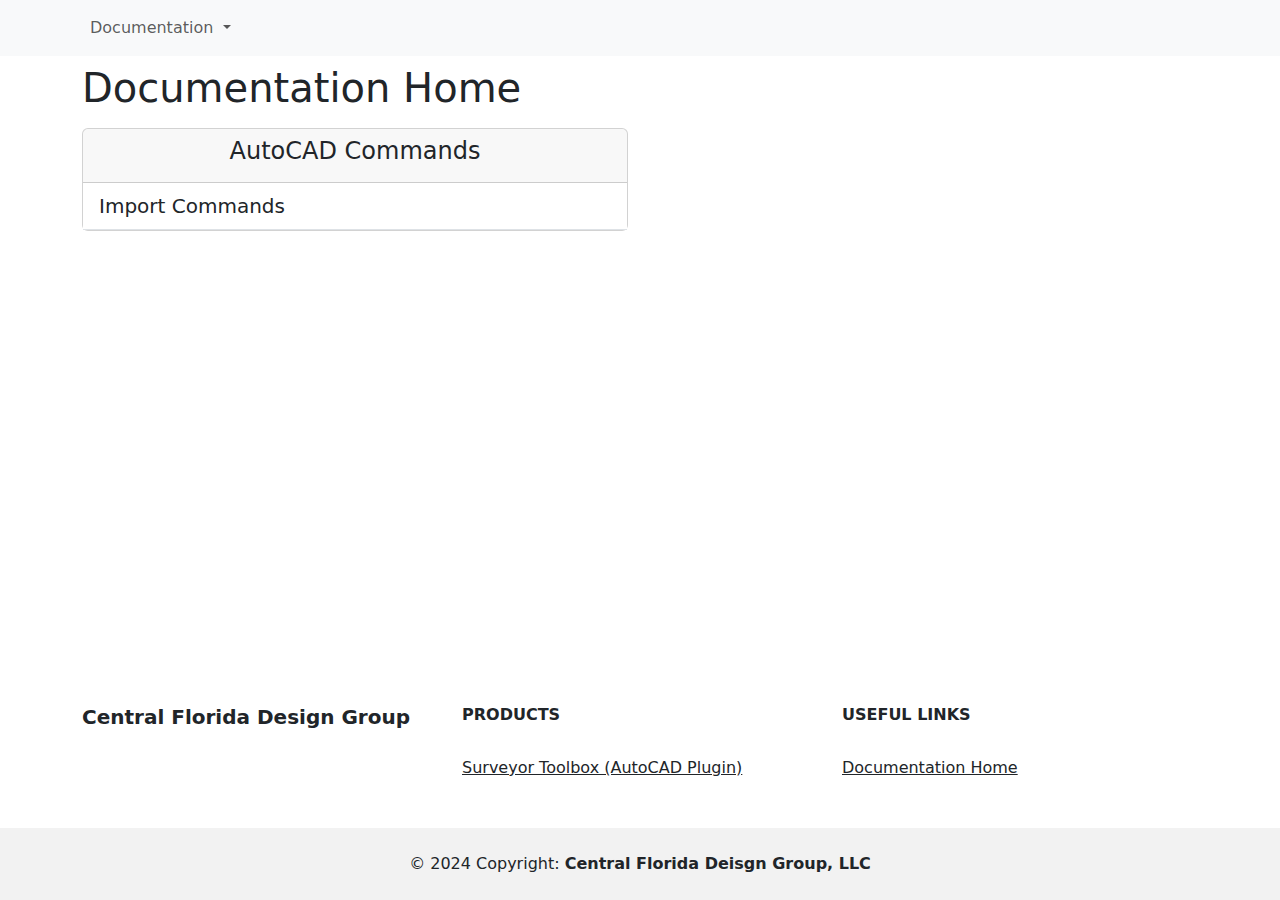
<file: index.html>
<!doctype html>
<html lang="en" data-bs-theme="dark" class="h-100">

<head>
  <meta charset="utf-8">
  <meta name="viewport" content="width=device-width, initial-scale=1">
  <title>Surveyor Toolbox Documentation</title>
  <link href="https://cdn.jsdelivr.net/npm/bootstrap@5.3.3/dist/css/bootstrap.min.css" rel="stylesheet" integrity="sha384-QWTKZyjpPEjISv5WaRU9OFeRpok6YctnYmDr5pNlyT2bRjXh0JMhjY6hW+ALEwIH" crossorigin="anonymous">
  <link href="styles/internal.css" rel="stylesheet">

  <script src="https://cdn.jsdelivr.net/npm/bootstrap@5.3.3/dist/js/bootstrap.bundle.min.js" integrity="sha384-YvpcrYf0tY3lHB60NNkmXc5s9fDVZLESaAA55NDzOxhy9GkcIdslK1eN7N6jIeHz" crossorigin="anonymous"></script>
  <script src="scripts/bootstrap_setcolormode.js"></script>
</head>
<nav class="navbar sticky-top navbar-expand-lg bg-body-tertiary d-print-none">
  <div class="container-lg">
    <ul class="navbar-nav"><li class="nav-item dropdown">
      <a class="nav-link dropdown-toggle" href="#" role="button" data-bs-toggle="dropdown" aria-expanded="false">
       Documentation
      </a>
      <ul class="dropdown-menu">
        <li><a class="dropdown-item" href="#">Civil 3D Plugin</a></li>
      </ul>
    </li></ul>
  </div>
</nav>
<body class="d-flex flex-column h-100">
  <main class="flex-shrink-0">
    <div class="container">
      <h1 class="py-2">Documentation Home</h1>
      <div class="row">
        <div class="col-md-6">
          <div class="card">
            <div class="card-header fw-bold text-center">
              <h4>AutoCAD Commands</h4>
            </div>
            <div class="btn-group-vertical list-group list-group-flush" role="group" aria-label="Vertical button group">
              <a class="btn btn-outline list-group-item text-start fs-5" href="Commands/Import/importIndex.html">Import Commands</a>
              <button type="button" class="btn list-group-item text-start" hidden>Button</button>
              <button type="button" class="btn list-group-item text-start" hidden>Button</button>
              <button type="button" class="btn list-group-item text-start" hidden>Button</button>
            </div>
          </div>
        </div>
      </div>
    </div>
  </main>
  <footer class="text-center bg-body-tertiary text-muted mt-auto d-print-none"></footer>
  <!-- Section: Social media -->
  
  <!-- Section: Links  -->
  <section class="p-2">
    <div class="container text-center text-md-start">
      <!-- Grid row -->
      <div class="row mt-3">
        <!-- Grid column -->
        <div class="col-md-4 col-lg-4 col-xl-4 mx-auto mb-4">
          <!-- Content -->
          <h6 class="fs-5 fw-bold mb-4">
            Central Florida Design Group
          </h6>
        </div>
        <!-- Grid column -->

        <!-- Grid column -->
        <div class="col-md-4 col-lg-4 col-xl-4 mx-auto mb-4">
          <!-- Links -->
          <h6 class="text-uppercase fw-bold mb-4">
            Products
          </h6>
          <p>
            <a href="#!" class="text-reset">Surveyor Toolbox (AutoCAD Plugin)</a>
          </p>
        </div>
        <!-- Grid column -->

        <!-- Grid column -->
        <div class="col-md-4 col-lg-4 col-xl-4 mx-auto mb-4">
          <!-- Links -->
          <h6 class="text-uppercase fw-bold mb-4">
            Useful links
          </h6>
          <p>
            <a href="#!" class="text-reset">Documentation Home</a>
          </p>
        </div>
        <!-- Grid column -->

        <!-- Grid column -->
        <div class="col-md-4 col-lg-3 col-xl-3 mx-auto mb-md-0 mb-4 d-none">
          <!-- Links -->
          <h6 class="text-uppercase fw-bold mb-4">Contact</h6>
          <p><i class="fas fa-home me-3"></i> New York, NY 10012, US</p>
          <p>
            <i class="fas fa-envelope me-3"></i>
            info@example.com
          </p>
          <p><i class="fas fa-phone me-3"></i> + 01 234 567 88</p>
          <p><i class="fas fa-print me-3"></i> + 01 234 567 89</p>
        </div>
        <!-- Grid column -->
      </div>
      <!-- Grid row -->
    </div>
  </section>
  <!-- Section: Links  -->

  <!-- Copyright -->
  <div class="text-center p-4" style="background-color: rgba(0, 0, 0, 0.05);">
    © 2024 Copyright: <b>Central Florida Deisgn Group, LLC</b>
  </div>
  <!-- Copyright -->
</footer>
</body>
</file>
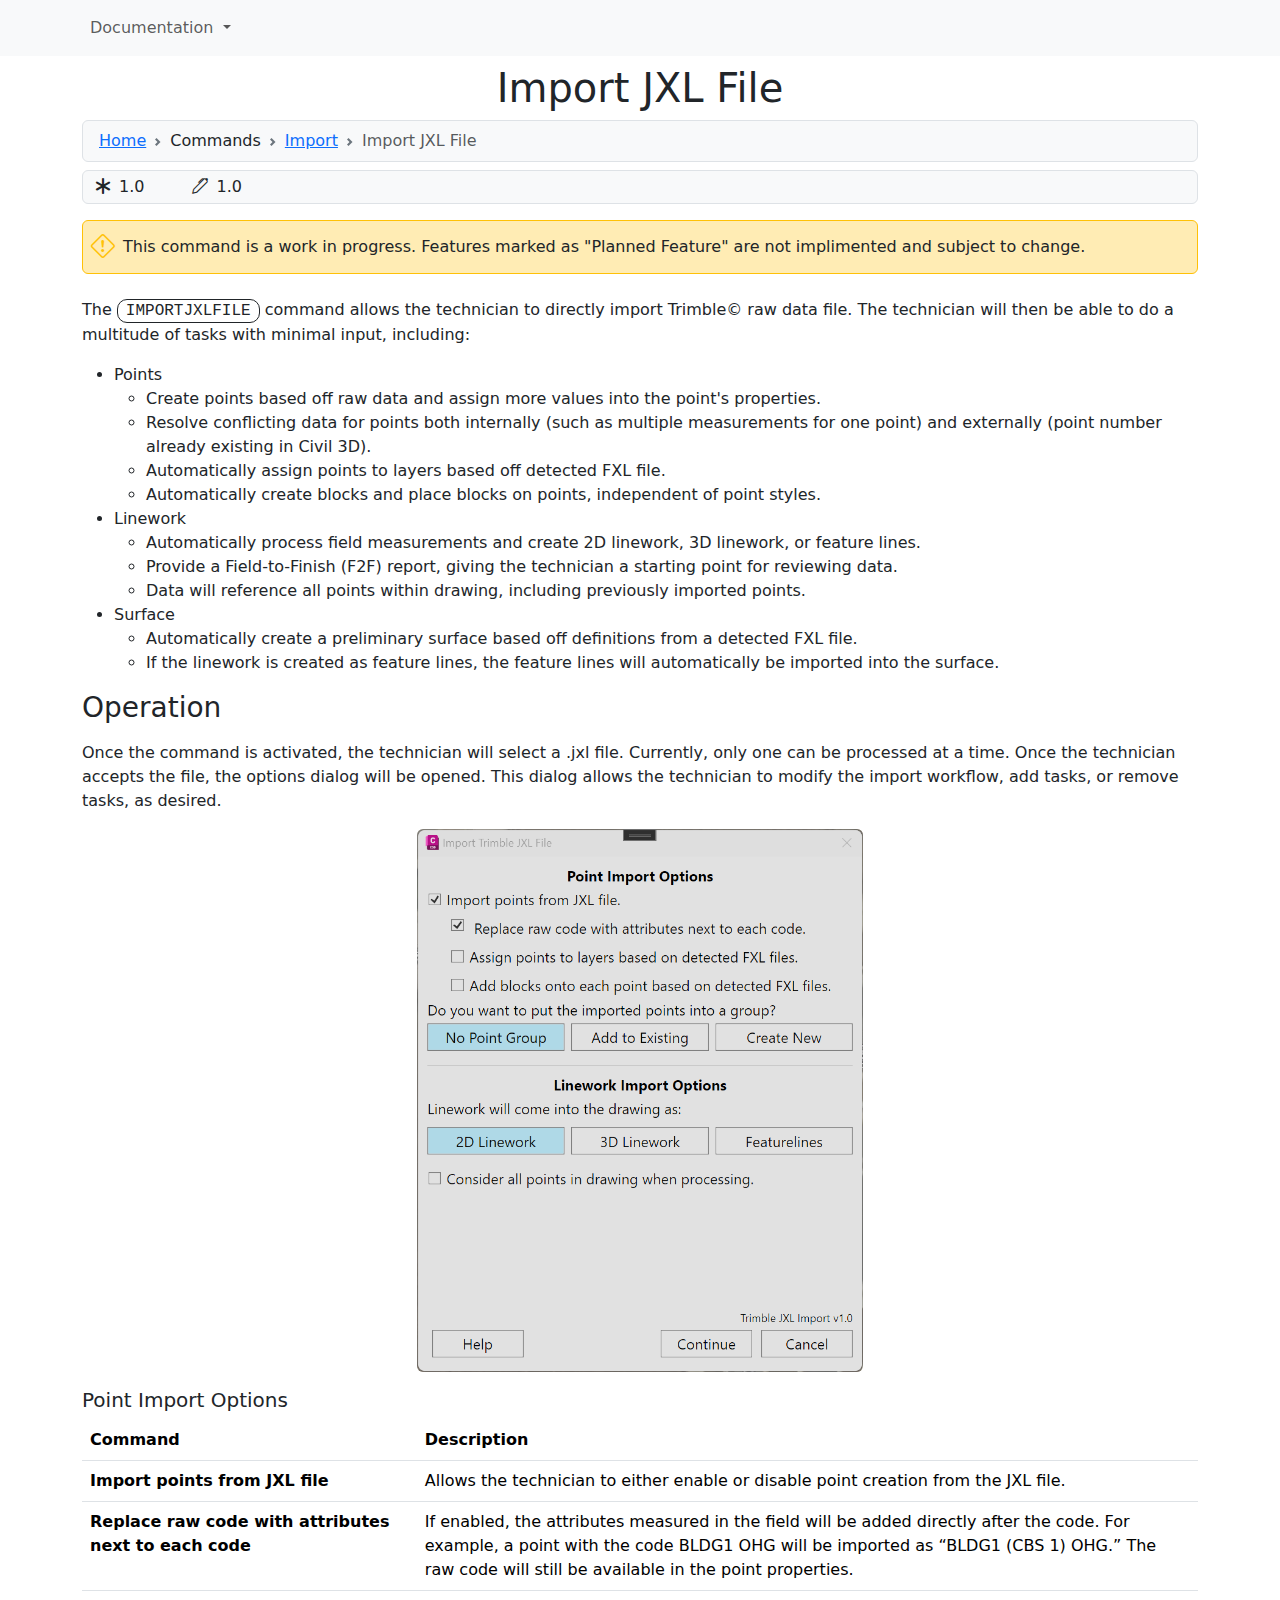
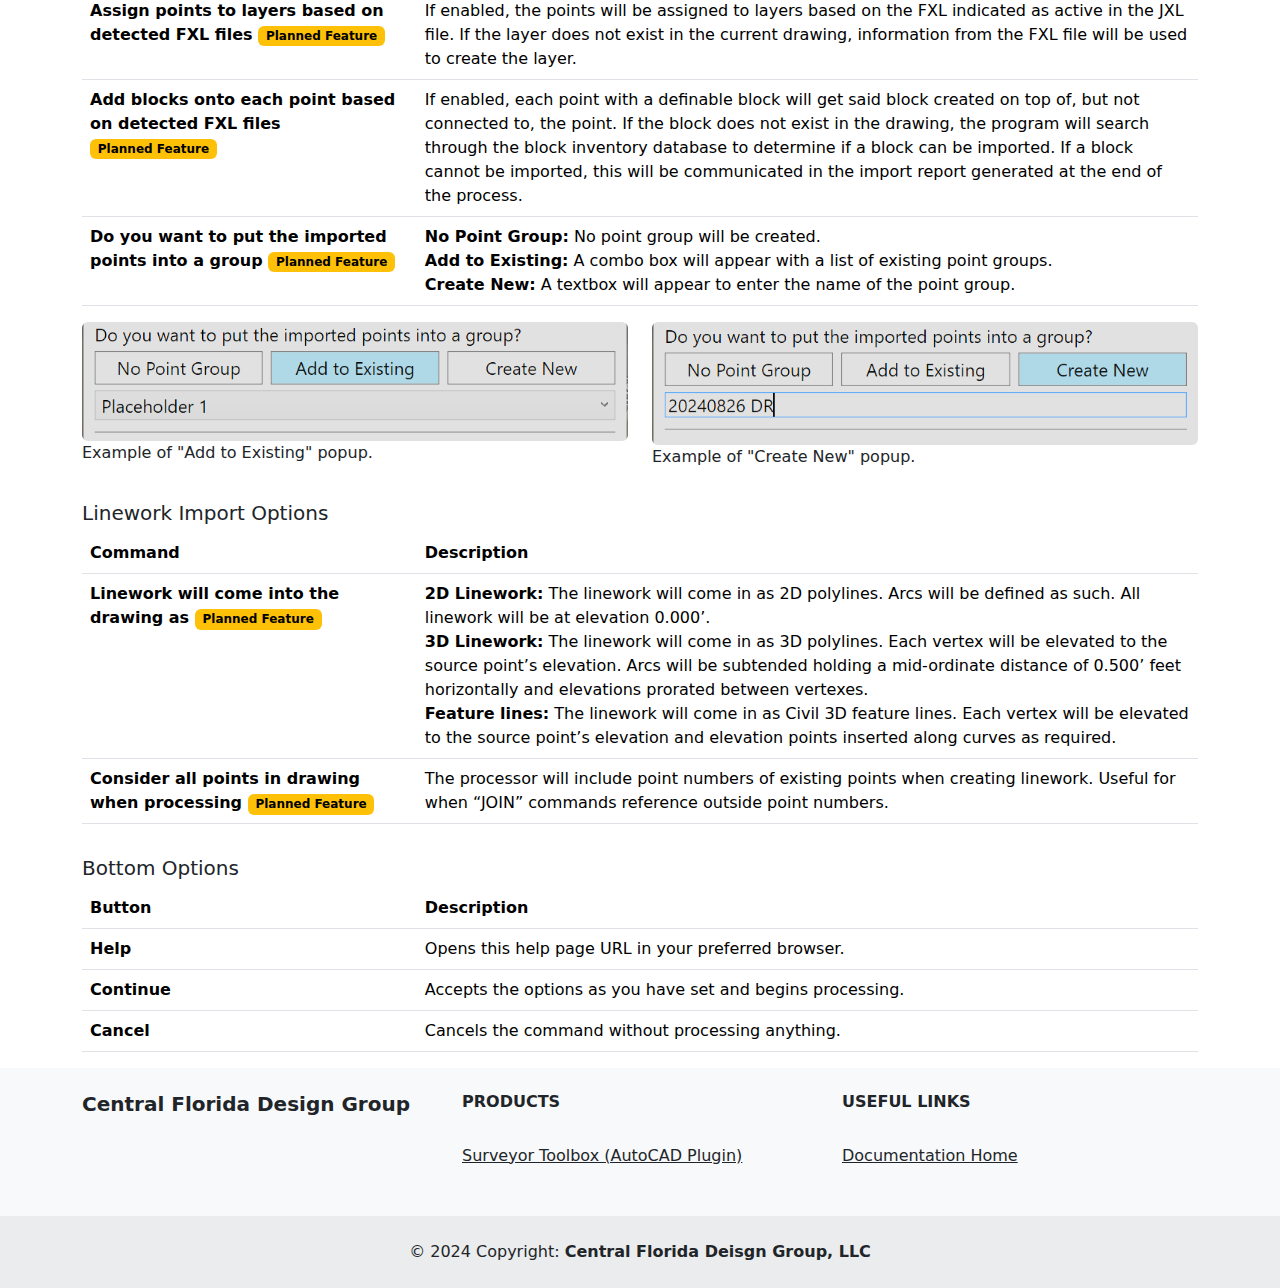
<file: Commands/Import/importjxlfile.html>
<!doctype html>
<html lang="en" data-bs-theme="dark">

<head>
  <meta charset="utf-8">
  <meta name="viewport" content="width=device-width, initial-scale=1">
  <title>Bootstrap demo</title>
  <link href="https://cdn.jsdelivr.net/npm/bootstrap@5.3.3/dist/css/bootstrap.min.css" rel="stylesheet" integrity="sha384-QWTKZyjpPEjISv5WaRU9OFeRpok6YctnYmDr5pNlyT2bRjXh0JMhjY6hW+ALEwIH" crossorigin="anonymous">
  <link href="../../styles/internal.css" rel="stylesheet">

  <script src="https://cdn.jsdelivr.net/npm/@popperjs/core@2.11.8/dist/umd/popper.min.js" integrity="sha384-I7E8VVD/ismYTF4hNIPjVp/Zjvgyol6VFvRkX/vR+Vc4jQkC+hVqc2pM8ODewa9r" crossorigin="anonymous"></script>
  <script src="https://cdn.jsdelivr.net/npm/bootstrap@5.3.3/dist/js/bootstrap.min.js" integrity="sha384-0pUGZvbkm6XF6gxjEnlmuGrJXVbNuzT9qBBavbLwCsOGabYfZo0T0to5eqruptLy" crossorigin="anonymous"></script>
  <script src="../../scripts/bootstrap_setcolormode.js"></script>
  

  <link rel="stylesheet" href="https://cdn.jsdelivr.net/npm/bootstrap-icons@1.11.3/font/bootstrap-icons.min.css">
</head>
<nav class="navbar sticky-top navbar-expand-lg bg-body-tertiary d-print-none">
  <div class="container-lg">
    <ul class="navbar-nav"><li class="nav-item dropdown">
      <a class="nav-link dropdown-toggle" href="#" role="button" data-bs-toggle="dropdown" aria-expanded="false">
       Documentation
      </a>
      <ul class="dropdown-menu">
        <li><a class="dropdown-item" href="../../index.html">Civil 3D Plugin</a></li>
      </ul>
    </li></ul>
  </div>
</nav>

<body>
  <div class="container-lg my-2">
    <h1 class="text-center">Import JXL File</h1>
    <nav aria-label="breadcrumb" style="--bs-breadcrumb-divider: url(&#34;data:image/svg+xml,%3Csvg xmlns='http://www.w3.org/2000/svg' width='8' height='8'%3E%3Cpath d='M2.5 0L1 1.5 3.5 4 1 6.5 2.5 8l4-4-4-4z' fill='%236c757d'/%3E%3C/svg%3E&#34;);" 
    class="bg-body-tertiary p-2 px-3 border rounded">
      <ol class="breadcrumb p-0 m-0">
        <li class="breadcrumb-item"><a href="../../index.html">Home</a></li>
        <li class="breadcrumb-item">Commands</li>
        <li class="breadcrumb-item"><a href="importIndex.html">Import</a></li>
        <li class="breadcrumb-item active" aria-current="page">Import JXL File</li>
      </ol>
    </nav>
    <div class="my-2 p-1 rounded bg-body-tertiary border d-flex align-middle">
      <span class="px-2"><i class="bi bi-asterisk" data-bs-toggle="tooltip" data-bs-placement="right" data-bs-title="Version command was created."></i></span>
      <p class="p-0 m-0 my-auto align-middle">1.0</p>
      <span class="ps-5 pe-2"><i class="bi bi-pen" data-bs-toggle="tooltip" data-bs-placement="right" data-bs-title="Version command was last updated."></i></span>
      <p class="p-0 m-0 my-auto align-middle">1.0</p>
    </div>
    <div class="my-3 p-2 rounded bg-warning border border-warning d-flex align-middle" style="--bs-bg-opacity: .3;">
      <span class="pe-2"><i class="bi bi-exclamation-diamond text-warning fs-4"></i></span>
      <p class="p-0 m-0 my-auto align-middle">This command is a work in progress. Features marked as &quot;Planned Feature&quot; are not implimented and subject to change.</p>
    </div>
    <div>
      <p>The <span class="autocad-command">ImportJxlFile</span> command allows the technician to directly import Trimble&copy; raw data file. The technician will then be able to do a multitude of tasks with minimal input, including:</p>
      <ul>
        <li>Points</li>
        <ul>
          <li>Create points based off raw data and assign more values into the point's properties.</li>
          <li>Resolve conflicting data for points both internally (such as multiple measurements for one point) and externally (point number already existing in Civil 3D).</li>
          <li>Automatically assign points to layers based off detected FXL file.</li>
          <li>Automatically create blocks and place blocks on points, independent of point styles.</li>
        </ul>
        <li>Linework</li>
        <ul>
          <li>Automatically process field measurements and create 2D linework, 3D linework, or feature lines.</li>
          <li>Provide a Field-to-Finish (F2F) report, giving the technician a starting point for reviewing data.</li>
          <li>Data will reference all points within drawing, including previously imported points.</li>
        </ul>
        <li>Surface</li>
        <ul>
          <li>Automatically create a preliminary surface based off definitions from a detected FXL file.</li>
          <li>If the linework is created as feature lines, the feature lines will automatically be imported into the surface.</li>
        </ul>
      </ul>
    </div>
    <div>
      <h3>Operation</h3>
      <p>Once the command is activated, the technician will select a .jxl file. Currently, only one can be processed at a time. Once the technician accepts the file, the options dialog will be opened. This dialog allows the technician to modify the import workflow, add tasks, or remove tasks, as desired.</p>
      <img src="../../img/jxl_import_full.png" class="rounded mx-auto d-block" style="width: 40%;" alt="Import trimble jxl file dialog.">
      <div class="pt-3">
        <h5>Point Import Options</h5>
        <table class="table">
          <thead>
            <th scope="col" style="width: 30%;">Command</th>
            <th scope="col" style="width: 70%;">Description</th>
          </thead>
          <tr>
            <th scope="row">Import points from JXL file</th>
            <td>Allows the technician to either enable or disable point creation from the JXL file.</td>
          </tr>
          <tr>
            <th scope="row">Replace raw code with attributes next to each code</th>
            <td>If enabled, the attributes measured in the field will be added directly after the code. For example, a point with the code BLDG1 OHG will be imported as “BLDG1 (CBS 1) OHG.” The raw code will still be available in the point properties.</td>
          </tr>
          <tr>
            <th scope="row">Assign points to layers based on detected FXL files <span class="badge text-bg-warning">Planned Feature</span></th>
            <td>If enabled, the points will be assigned to layers based on the FXL indicated as active in the JXL file. If the layer does not exist in the current drawing, information from the FXL file will be used to create the layer.</td>
          </tr>
          <tr>
            <th scope="row">Add blocks onto each point based on detected FXL files <span class="badge text-bg-warning">Planned Feature</span></th>
            <td>If enabled, each point with a definable block will get said block created on top of, but not connected to, the point. If the block does not exist in the drawing, the program will search through the block inventory database to determine if a block can be imported. If a block cannot be imported, this will be communicated in the import report generated at the end of the process.</td>
          </tr>
          <tr>
            <th scope="row">Do you want to put the imported points into a group <span class="badge text-bg-warning">Planned Feature</span></th>
            <td><b>No Point Group:</b> No point group will be created.<br>
              <b>Add to Existing:</b> A combo box will appear with a list of existing point groups.<br>
              <b>Create New:</b> A textbox will appear to enter the name of the point group.</td>
          </tr>
        </table>
        <div class="row justify-content-between">
          <div class="col-12 col-lg-6">
            <img src="../../img/jxl_add_to_existing.png" class="rounded float-start" alt="Zoom in of the dialog showing the 'Add to existing' option" style="max-width: 100%;">
            <p>Example of &quot;Add to Existing&quot; popup.</p>
          </div>
          <div class="col-12 col-lg-6">
            <img src="../../img/jxl_create_new.png" class="rounded float-end" alt="Zoom in of the dialog showing the 'Add to existing' option" style="max-width: 100%;">
            <p>Example of &quot;Create New&quot; popup.</p>
          </div>
        </div>
      </div>
      <div class="pt-3">
        <h5>Linework Import Options</h5>
        <table class="table">
          <thead>
            <th scope="col" style="width: 30%;">Command</th>
            <th scope="col" style="width: 70%;">Description</th>
          </thead>
          <tr>
            <th scope="row">Linework will come into the drawing as <span class="badge text-bg-warning">Planned Feature</span></th>
            <td><b>2D Linework:</b> The linework will come in as 2D polylines. Arcs will be defined as such. All linework will be at elevation 0.000’.<br>
              <b>3D Linework:</b> The linework will come in as 3D polylines. Each vertex will be elevated to the source point’s elevation. Arcs will be subtended holding a mid-ordinate distance of 0.500’ feet horizontally and elevations prorated between vertexes.<br>
              <b>Feature lines:</b> The linework will come in as Civil 3D feature lines. Each vertex will be elevated to the source point’s elevation and elevation points inserted along curves as required.</td>
          </tr>
          <tr>
            <th scope="row">Consider all points in drawing when processing <span class="badge text-bg-warning">Planned Feature</span></th>
            <td>The processor will include point numbers of existing points when creating linework. Useful for when “JOIN” commands reference outside point numbers.</td>
          </tr>
        </table>
      </div>
      <div class="pt-3">
        <h5>Bottom Options</h5>
        <table class="table">
          <thead>
            <th scope="col" style="width: 30%;">Button</th>
            <th scope="col" style="width: 70%;">Description</th>
          </thead>
          <tr>
            <th scope="row">Help</th>
            <td>Opens this help page URL in your preferred browser.</td>
          </tr>
          <tr>
            <th scope="row">Continue</th>
            <td>Accepts the options as you have set and begins processing.</td>
          </tr>
          <tr>
            <th scope="row">Cancel</th>
            <td>Cancels the command without processing anything.</td>
          </tr>
        </table>
      </div>
    </div>
  </div>
</body>
<!-- Footer -->
<footer class="text-center bg-body-tertiary mt-auto d-print-none">
  <!-- Section: Social media -->
  
  <!-- Section: Links  -->
  <section class="p-2">
    <div class="container text-center text-md-start">
      <!-- Grid row -->
      <div class="row mt-3">
        <!-- Grid column -->
        <div class="col-md-4 col-lg-4 col-xl-4 mx-auto mb-4">
          <!-- Content -->
          <h6 class="fs-5 fw-bold mb-4">
            Central Florida Design Group
          </h6>
        </div>
        <!-- Grid column -->

        <!-- Grid column -->
        <div class="col-md-4 col-lg-4 col-xl-4 mx-auto mb-4">
          <!-- Links -->
          <h6 class="text-uppercase fw-bold mb-4">
            Products
          </h6>
          <p>
            <a href="#!" class="text-reset">Surveyor Toolbox (AutoCAD Plugin)</a>
          </p>
        </div>
        <!-- Grid column -->

        <!-- Grid column -->
        <div class="col-md-4 col-lg-4 col-xl-4 mx-auto mb-4">
          <!-- Links -->
          <h6 class="text-uppercase fw-bold mb-4">
            Useful links
          </h6>
          <p>
            <a href="../../index.html" class="text-reset">Documentation Home</a>
          </p>
        </div>
        <!-- Grid column -->

        <!-- Grid column -->
        <div class="col-md-4 col-lg-3 col-xl-3 mx-auto mb-md-0 mb-4 d-none">
          <!-- Links -->
          <h6 class="text-uppercase fw-bold mb-4">Contact</h6>
          <p><i class="fas fa-home me-3"></i> New York, NY 10012, US</p>
          <p>
            <i class="fas fa-envelope me-3"></i>
            info@example.com
          </p>
          <p><i class="fas fa-phone me-3"></i> + 01 234 567 88</p>
          <p><i class="fas fa-print me-3"></i> + 01 234 567 89</p>
        </div>
        <!-- Grid column -->
      </div>
      <!-- Grid row -->
    </div>
  </section>
  <!-- Section: Links  -->

  <!-- Copyright -->
  <div class="text-center p-4" style="background-color: rgba(0, 0, 0, 0.05);">
    © 2024 Copyright: <b>Central Florida Deisgn Group, LLC</b>
  </div>
  <!-- Copyright -->
</footer>
<script>
  const tooltipTriggerList = document.querySelectorAll('[data-bs-toggle="tooltip"]')
  const tooltipList = [...tooltipTriggerList].map(tooltipTriggerEl => new bootstrap.Tooltip(tooltipTriggerEl))
</script>
<!-- Footer -->
</html>
</file>
<file: styles/internal.css>
.autocad-command {
  /* background-color: var(--bs-secondary); */
  border: 1px solid;
  /* color: var(--bs-white); */
  padding: 0.125rem 0.5rem;
  border-radius: 10px;
  text-transform: uppercase;
  font-family: 'Courier New', Courier, monospace;
  /* background-color: white; */
  /* color: black; */
  font-weight: 500;
}

p {
  padding-top: .5rem;
}

button.list-group-item {
  position: relative;
  display: block;
  padding: var(--bs-list-group-item-padding-y) var(--bs-list-group-item-padding-x);
  color: var(--bs-list-group-color);
  text-decoration: none;
  background-color: var(--bs-list-group-bg);
  border: var(--bs-list-group-border-width) solid var(--bs-list-group-border-color) !important;
}
</file>
